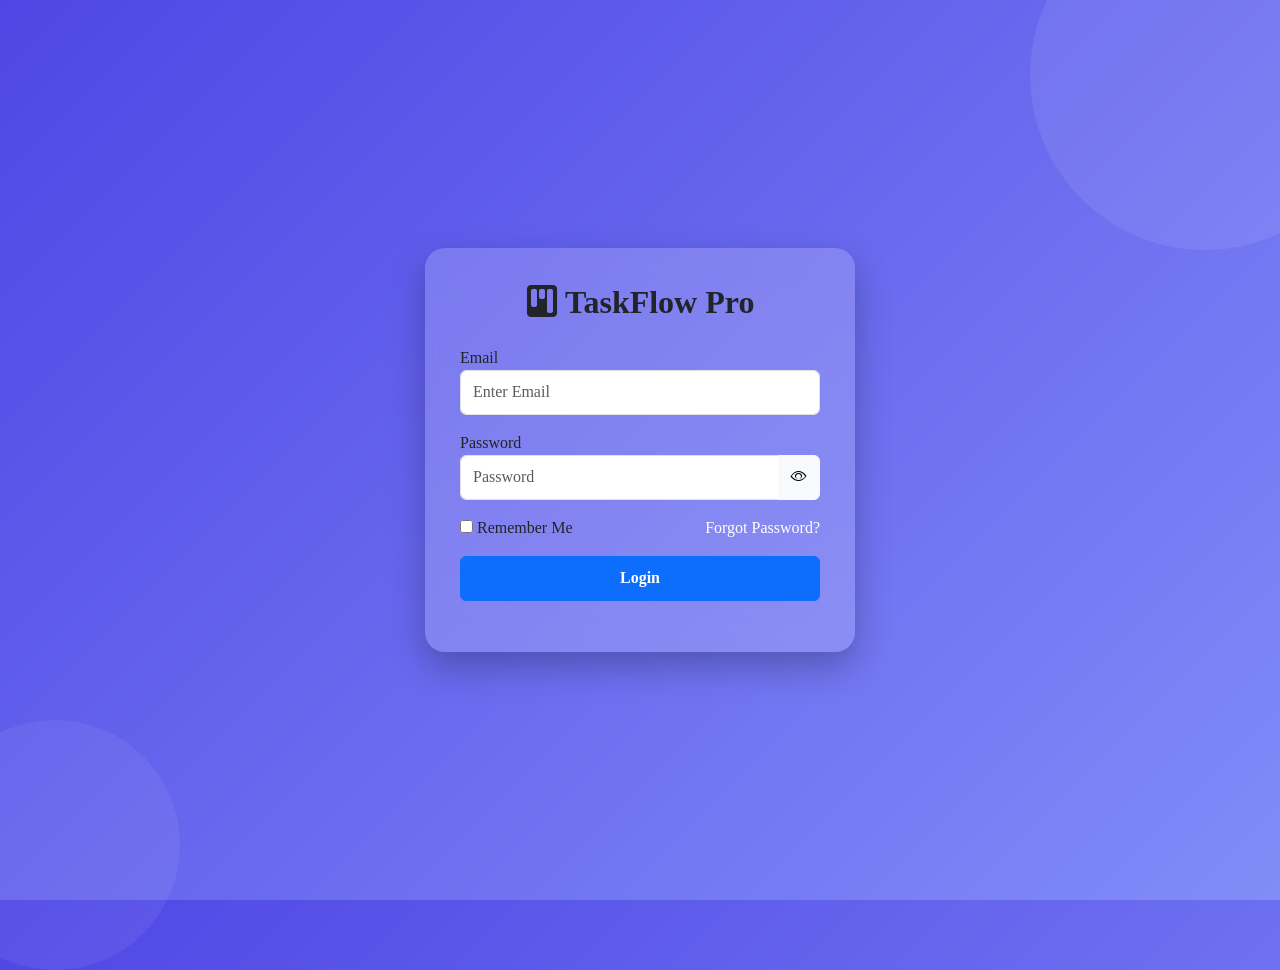
<file: index.html>
<!DOCTYPE html>
<html lang="en">
<head>

<meta charset="UTF-8">
<meta name="viewport" content="width=device-width, initial-scale=1.0">

<title>TaskFlow Pro</title>


<link href="https://cdn.jsdelivr.net/npm/bootstrap@5.3.3/dist/css/bootstrap.min.css" rel="stylesheet">

<link rel="stylesheet" href="https://cdn.jsdelivr.net/npm/bootstrap-icons@1.11.3/font/bootstrap-icons.min.css">

<link rel="stylesheet" href="css/style.css">


</head>

<body>

<div class="container">

<div class="login-card">

<h2 class="text-center mb-4">
<i class="bi bi-kanban-fill"></i>
TaskFlow Pro
</h2>

<form id="loginForm">

<div class="mb-3">

<label>Email</label>

<input
type="email"
class="form-control"
id="email"
placeholder="Enter Email">

</div>

<div class="mb-3">

<label>Password</label>

<div class="input-group">

<input
type="password"
class="form-control"
id="password"
placeholder="Password">

<button
type="button"
class="btn btn-light"
id="togglePassword">

<i class="bi bi-eye"></i>

</button>

</div>

</div>

<div class="d-flex justify-content-between mb-3">

<div>

<input
type="checkbox"
id="remember">

<label for="remember">
Remember Me
</label>

</div>

<a href="#">Forgot Password?</a>

</div>

<button
class="btn btn-primary w-100"
type="submit">

Login

</button>

<p
class="text-danger mt-3 text-center"
id="message">

</p>

</form>

</div>

</div>

<script src="js/login.js"></script>

</body>
</html>
</file>
<file: css/style.css>
*{

margin:0;
padding:0;
box-sizing:border-box;
font-family:Segoe UI;

}

body{
    background: linear-gradient(135deg,#4F46E5,#7C3AED);
    overflow: hidden;
   
    margin: 0;
    min-height: 100vh;
    display: flex;
    justify-content: center;
    align-items: center;
    background: linear-gradient(135deg,#4F46E5,#818CF8);
}


body::before{
    content:"";
    position:absolute;
    width:350px;
    height:350px;
    border-radius:50%;
    background:rgba(255,255,255,.08);
    top:-100px;
    right:-100px;
}

body::after{
    content:"";
    position:absolute;
    width:250px;
    height:250px;
    border-radius:50%;
    background:rgba(255,255,255,.06);
    bottom:-70px;
    left:-70px;
}
.container{
    display: flex;
    justify-content: center;
    align-items: center;
    min-height: 100vh;
}

.login-card{
    width: 430px;
    padding: 35px;
    border-radius: 20px;
    background: rgba(255,255,255,0.18);
    backdrop-filter: blur(15px);
    box-shadow: 0 15px 35px rgba(0,0,0,.25);
}
.login-card h2{

font-weight:bold;

}

.form-control{

height:45px;

}

.btn{

height:45px;

font-weight:bold;

}

a{

color:white;

text-decoration:none;

}

@keyframes fade{

from{

opacity:0;

transform:translateY(30px);

}

to{

opacity:1;

transform:translateY(0);

}

}
</file>
